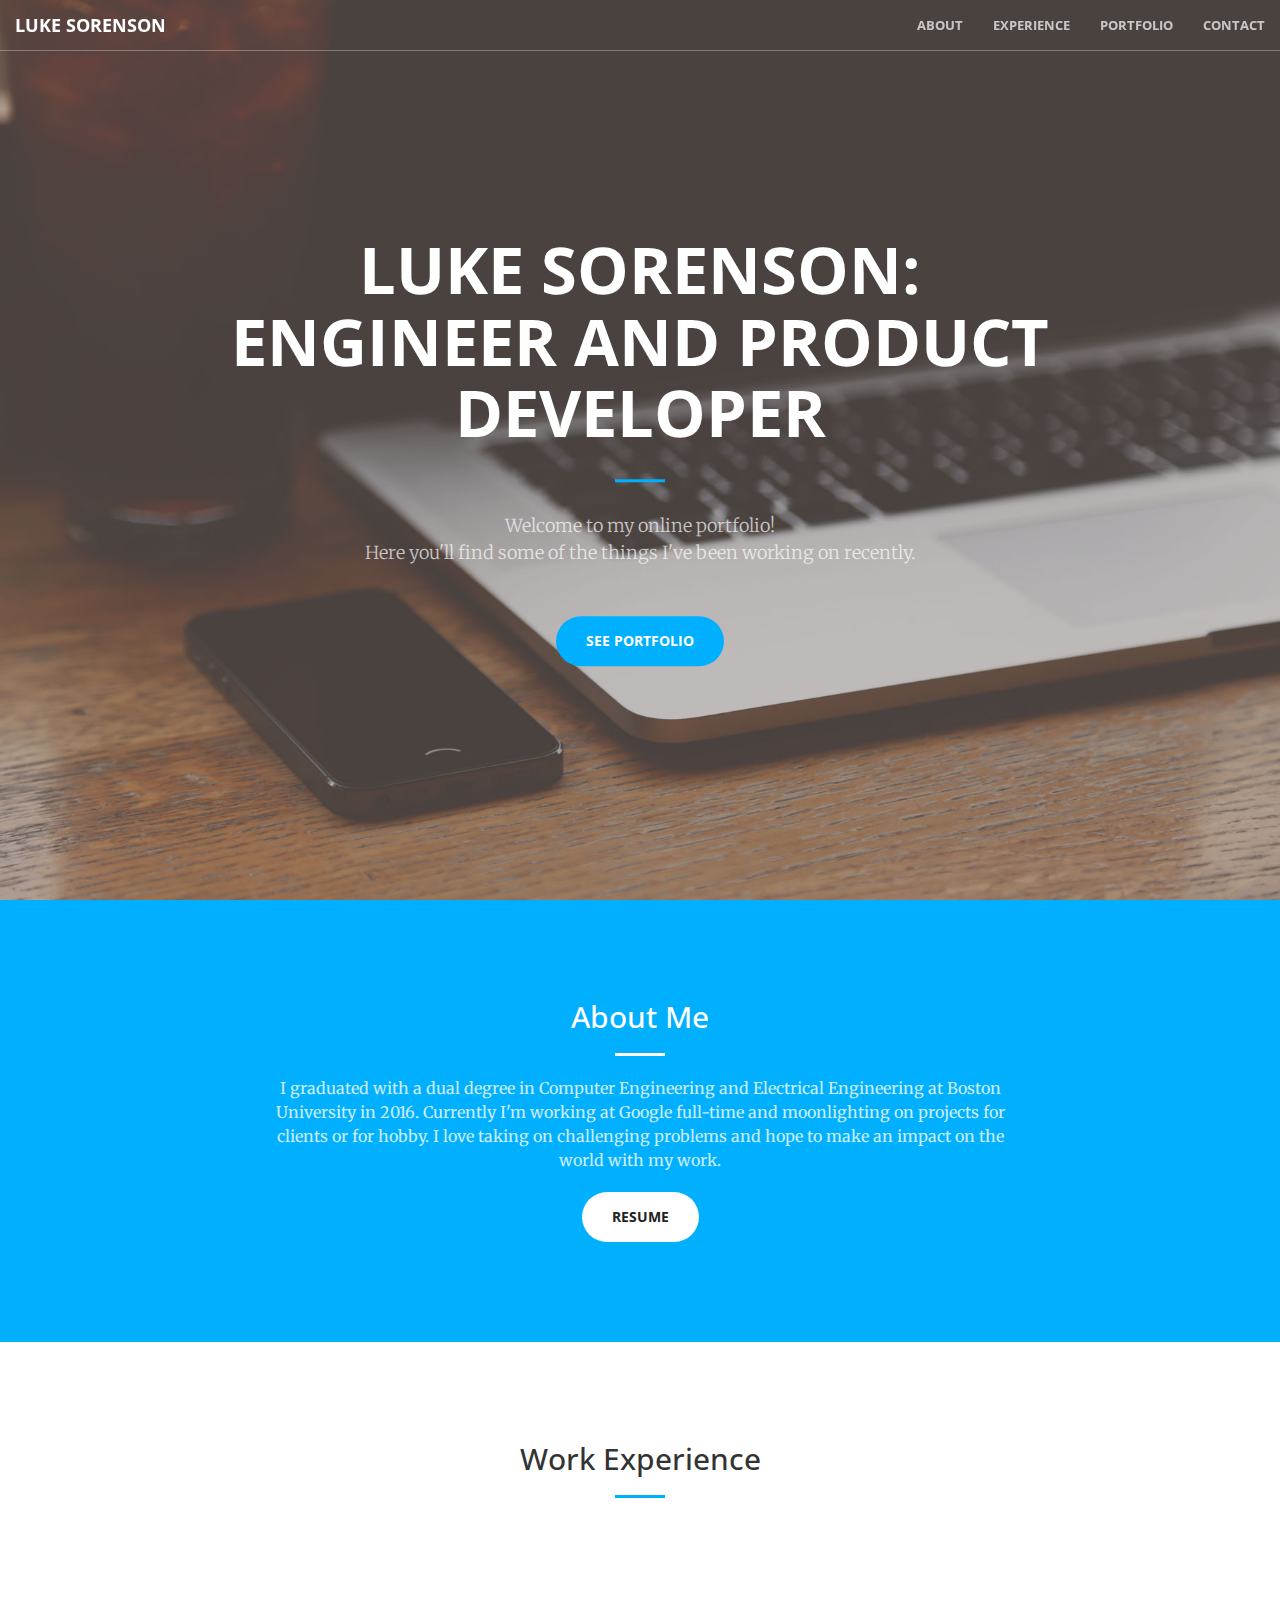
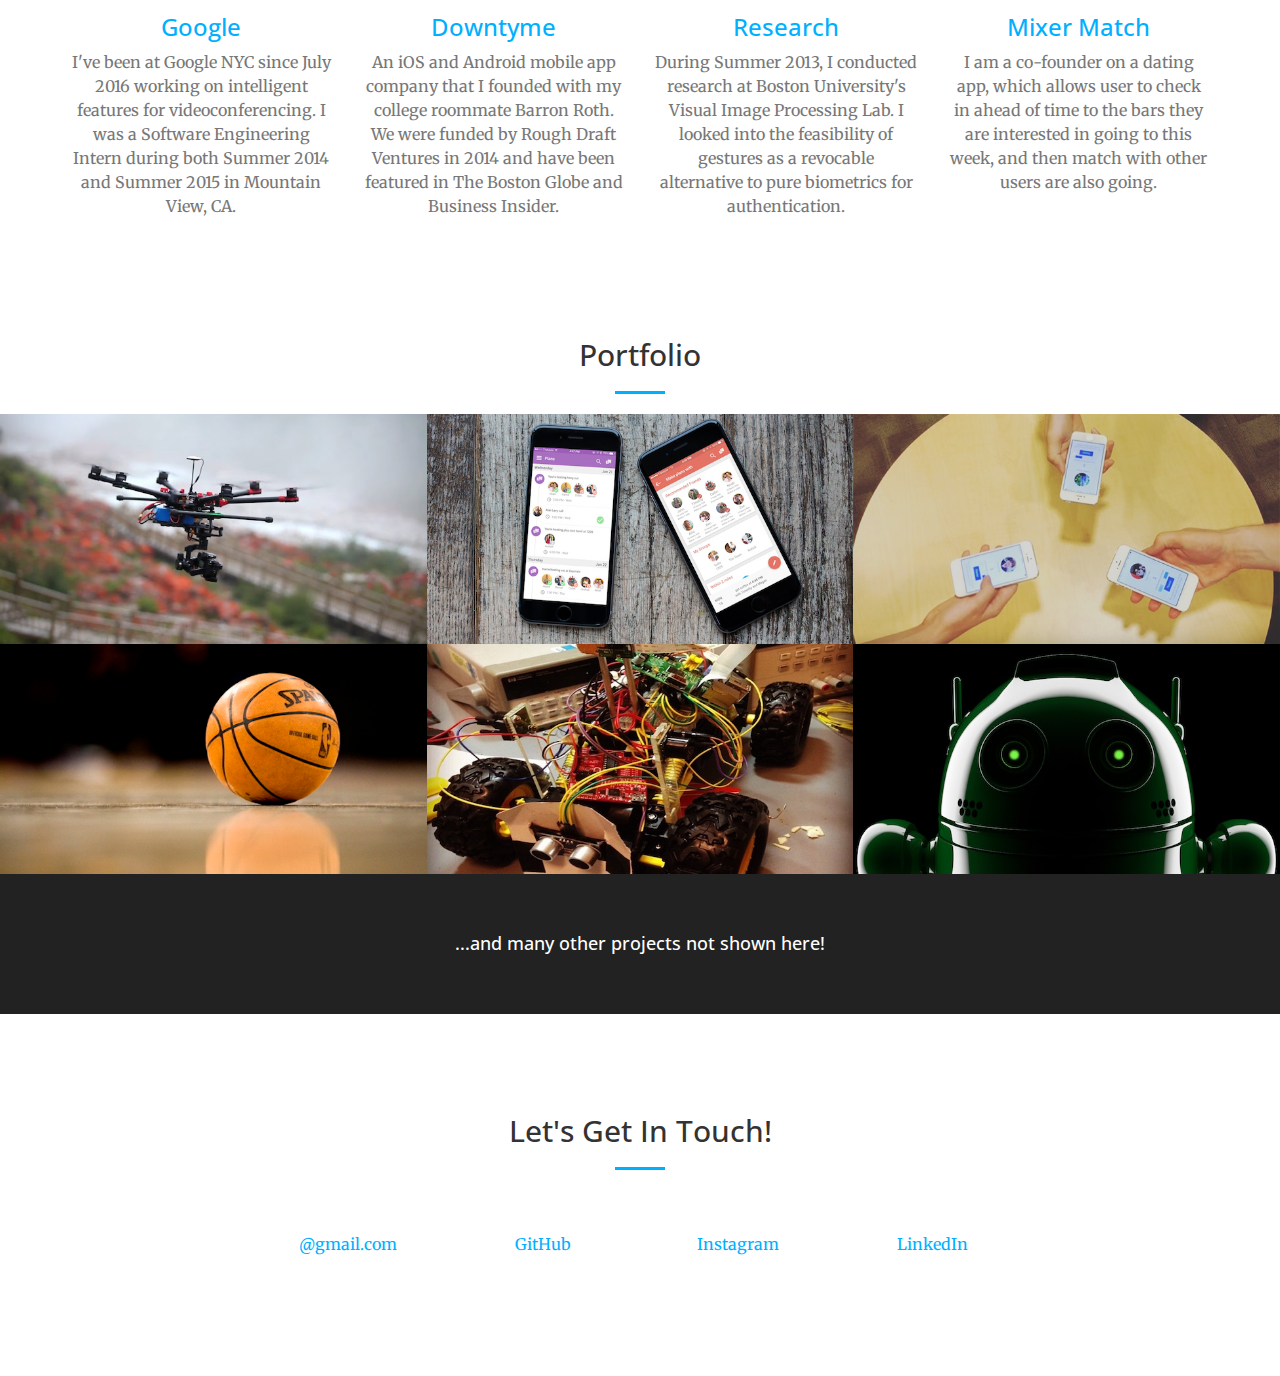
<file: index.html>
<!DOCTYPE html>
<html lang="en">

<head>

    <meta charset="utf-8">
    <meta http-equiv="X-UA-Compatible" content="IE=edge">
    <meta name="viewport" content="width=device-width, initial-scale=1">
    <meta name="description" content="">
    <meta name="author" content="">

    <title>Luke Sorenson</title>

    <!-- Bootstrap Core CSS -->
    <link rel="stylesheet" href="css/bootstrap.min.css" type="text/css">

    <!-- Custom Fonts -->
    <link href='http://fonts.googleapis.com/css?family=Open+Sans:300italic,400italic,600italic,700italic,800italic,400,300,600,700,800' rel='stylesheet' type='text/css'>
    <link href='http://fonts.googleapis.com/css?family=Merriweather:400,300,300italic,400italic,700,700italic,900,900italic' rel='stylesheet' type='text/css'>
    <link rel="stylesheet" href="font-awesome/css/font-awesome.min.css" type="text/css">

    <!-- Plugin CSS -->
    <link rel="stylesheet" href="css/animate.min.css" type="text/css">

    <!-- Custom CSS -->
    <link rel="stylesheet" href="css/creative.css" type="text/css">

    <!-- HTML5 Shim and Respond.js IE8 support of HTML5 elements and media queries -->
    <!-- WARNING: Respond.js doesn't work if you view the page via file:// -->
    <!--[if lt IE 9]>
        <script src="https://oss.maxcdn.com/libs/html5shiv/3.7.0/html5shiv.js"></script>
        <script src="https://oss.maxcdn.com/libs/respond.js/1.4.2/respond.min.js"></script>
    <![endif]-->

</head>

<body id="page-top">

    <nav id="mainNav" class="navbar navbar-default navbar-fixed-top">
        <div class="container-fluid">
            <!-- Brand and toggle get grouped for better mobile display -->
            <div class="navbar-header">
                <button type="button" class="navbar-toggle collapsed" data-toggle="collapse" data-target="#bs-example-navbar-collapse-1">
                    <span class="sr-only">Toggle navigation</span>
                    <span class="icon-bar"></span>
                    <span class="icon-bar"></span>
                    <span class="icon-bar"></span>
                </button>
                <a class="navbar-brand page-scroll" href="#page-top">Luke Sorenson</a>
            </div>

            <!-- Collect the nav links, forms, and other content for toggling -->
            <div class="collapse navbar-collapse" id="bs-example-navbar-collapse-1">
                <ul class="nav navbar-nav navbar-right">
                    <li>
                        <a class="page-scroll" href="#about">About</a>
                    </li>
                    <li>
                        <a class="page-scroll" href="#experience">Experience</a>
                    </li>
                    <li>
                        <a class="page-scroll" href="#portfolio">Portfolio</a>
                    </li>
                    <li>
                        <a class="page-scroll" href="#contact">Contact</a>
                    </li>
                </ul>
            </div>
            <!-- /.navbar-collapse -->
        </div>
        <!-- /.container-fluid -->
    </nav>

    <header>
        <div class="header-content">
            <div class="header-content-inner">
                <h1>Luke Sorenson:<br>Engineer and Product Developer</h1>
                <hr>
                <p>Welcome to my online portfolio! <br>Here you'll find some of the things I've been working on recently.</p>
                <a href="#about" class="btn btn-primary btn-xl page-scroll">See Portfolio</a>
            </div>
        </div>
    </header>

    <section class="bg-primary" id="about">
        <div class="container">
            <div class="row">
                <div class="col-lg-8 col-lg-offset-2 text-center">
                    <h2 class="section-heading">About Me</h2>
                    <hr class="light">
                    <p class="text-faded">I graduated with a dual degree in Computer Engineering and Electrical Engineering at Boston University in 2016. 
                    Currently I'm working at Google full-time and moonlighting on projects for clients or for hobby. 
                    I love taking on challenging problems and hope to make an impact on the world with my work.</p>
                    <a href="downloads/LukeSorensonResume.pdf" class="btn btn-default btn-xl">Resume</a>
                </div>
            </div>
        </div>
    </section>

    <section id="experience">
        <div class="container">
            <div class="row">
                <div class="col-lg-12 text-center">
                    <h2 class="section-heading">Work Experience</h2>
                    <hr class="primary">
                </div>
            </div>
        </div>
        <div class="container">
            <div class="row">
                <div class="col-lg-3 col-md-6 text-center">
                    <div class="service-box">
                        <i class="fa fa-4x fa-google wow bounceIn text-primary"></i>
                        <h3><a href="http://www.google.com/about/careers/lifeatgoogle/inside-google-a-look-at-its-nyc-office.html">
                            Google</a></h3>
                        <p class="text-muted">I've been at Google NYC since July 2016 working on intelligent features for videoconferencing.
                            I was a Software Engineering Intern during both Summer 2014 and Summer 2015 in
                            Mountain View, CA.</p>
                    </div>
                </div>
                <div class="col-lg-3 col-md-6 text-center">
                    <div class="service-box">
                        <i class="fa fa-4x fa-clock-o wow bounceIn text-primary" data-wow-delay=".1s"></i>
                        <h3><a href="http://downty.me">Downtyme</a></h3>
                        <p class="text-muted">An iOS and Android mobile app company that I founded with my college roommate Barron Roth.
                            We were funded by Rough Draft Ventures in 2014 and have been featured in
                            The Boston Globe and Business Insider.</p>
                    </div>
                </div>
                <div class="col-lg-3 col-md-6 text-center">
                    <div class="service-box">
                        <i class="fa fa-4x fa-newspaper-o wow bounceIn text-primary" data-wow-delay=".2s"></i>
                        <h3><a href="http://www.bu.edu/ece/undergraduate/undergraduate-research/luke/">Research</a></h3>
                        <p class="text-muted">During Summer 2013, I conducted research at Boston University's Visual Image Processing Lab.
                            I looked into the feasibility of gestures as a revocable alternative to pure biometrics for authentication.</p>
                    </div>
                </div>
                <div class="col-lg-3 col-md-6 text-center">
                    <div class="service-box">
                        <i class="fa fa-4x fa-map-marker wow bounceIn text-primary" data-wow-delay=".3s"></i>
                        <h3><a href="http://www.mixermatch.co/">Mixer Match</a></h3>
                        <p class="text-muted">I am a co-founder on a dating app, which allows user to check in ahead of time to the bars they
                            are interested in going to this week, and then match with other users are also going.</p>
                    </div>
                </div>
            </div>
        </div>
    </section>

    <section class="no-padding" id="portfolio">
        <div class="container">
            <div class="row">
                <div class="col-lg-12 text-center">
                    <p></p>
                    <h2 class="section-heading">Portfolio</h2>
                    <hr class="primary">
                </div>
            </div>
        </div>
        <div class="container-fluid">
            <div class="row no-gutter">
                <div class="col-lg-4 col-sm-6">
                    <a href="https://docs.google.com/presentation/d/1m-4z5V97Sh_7U5tH1EZ2aW-wFjuj3_wzcdXpw5JbuuU/edit?usp=sharing" class="portfolio-box">
                        <img src="img/portfolio/girodicer.jpg" class="img-responsive" alt="">
                        <div class="portfolio-box-caption">
                            <div class="portfolio-box-caption-content">
                                <div class="project-category text-faded">
                                    Girodicer
                                </div>
                                <div class="project-name">
                                    An autonomous drone designed to alleviate ice dam woes. View the presentation.
                                </div>
                            </div>
                        </div>
                    </a>
                </div>
                <div class="col-lg-4 col-sm-6">
                    <a href="https://www.youtube.com/watch?v=Ps5rhldiA8A" class="portfolio-box">
                        <img src="img/portfolio/downtyme.jpg" class="img-responsive" alt="">
                        <div class="portfolio-box-caption">
                            <div class="portfolio-box-caption-content">
                                <div class="project-category text-faded">
                                    Downtyme
                                </div>
                                <div class="project-name">
                                    An iOS and Android app for making plans with nearby friends. Learn more.
                                </div>
                            </div>
                        </div>
                    </a>
                </div>
                <div class="col-lg-4 col-sm-6">
                    <a href="https://www.youtube.com/watch?v=xJHXLNfmiZc" class="portfolio-box">
                        <img src="img/portfolio/mixr.jpg" class="img-responsive" alt="">
                        <div class="portfolio-box-caption">
                            <div class="portfolio-box-caption-content">
                                <div class="project-category text-faded">
                                    mixr
                                </div>
                                <div class="project-name">
                                    A top seven hackathon project at LAHacks 2014. Watch the video.
                                </div>
                            </div>
                        </div>
                    </a>
                </div>

                <div class="col-lg-4 col-sm-6">
                    <a href="https://docs.google.com/presentation/d/1QCQNjiOE7xjir3kAQD0TrVY27J1g_7Zn163EpeqSfjQ/edit?usp=sharing" class="portfolio-box">
                        <img src="img/portfolio/nbavision.jpg" class="img-responsive" alt="">
                        <div class="portfolio-box-caption">
                            <div class="portfolio-box-caption-content">
                                <div class="project-category text-faded">
                                    NBA Vision
                                </div>
                                <div class="project-name">
                                    Applying Computer Vision techniques to raw NBA television footage. View the presentation.
                                </div>
                            </div>
                        </div>
                    </a>
                </div>
                <div class="col-lg-4 col-sm-6">
                    <a href="https://www.youtube.com/watch?v=MP4LB2NcReY" class="portfolio-box">
                        <img src="img/portfolio/simv.jpg" class="img-responsive" alt="">
                        <div class="portfolio-box-caption">
                            <div class="portfolio-box-caption-content">
                                <div class="project-category text-faded">
                                    SIM-V
                                </div>
                                <div class="project-name">
                                    Self-driving indoor mapping vehicle. Watch the video.
                                </div>
                            </div>
                        </div>
                    </a>
                </div>
                <div class="col-lg-4 col-sm-6">
                    <a href="https://docs.google.com/presentation/d/1tFi1VRoU5_rISXVI9L62C2YKv5dwmhEyRmnwYRg2dGk/edit?usp=sharing" class="portfolio-box">
                        <img src="img/portfolio/apekit.jpg" class="img-responsive" alt="">
                        <div class="portfolio-box-caption">
                            <div class="portfolio-box-caption-content">
                                <div class="project-category text-faded">
                                    apekit
                                </div>
                                <div class="project-name">
                                    Android app vulnerability analysis pipeline. View the presentation.
                                </div>
                            </div>
                        </div>
                    </a>
                </div>
            </div>
        </div>
    </section>

    <aside class="bg-dark">
        <div class="container text-center">
            <div class="call-to-action">
                <h4>...and many other projects not shown here!</h4>
                <!-- <a href="#" class="btn btn-default btn-xl wow tada">Download Now!</a> -->
            </div>
        </div>
    </aside>

    <section id="contact">
        <div class="container">
            <div class="row">
                <div class="col-lg-8 col-lg-offset-2 text-center">
                    <h2 class="section-heading">Let's Get In Touch!</h2>
                    <hr class="primary">
                    <p></p>
                </div>
                <div class="col-lg-2 col-lg-offset-2 text-center">
                    <i class="fa fa-envelope-o fa-3x wow bounceIn"></i>
                    <p><a href="mailto:lukeasorenson@gmail.com">@gmail.com</a></p>
                </div>
                <div class="col-lg-2 text-center">
                    <i class="fa fa-github-square fa-3x wow bounceIn" data-wow-delay=".1s"></i>
                    <p><a href="https://github.com/lasoren/">GitHub</a></p>
                </div>
                <div class="col-lg-2 text-center">
                    <i class="fa fa-instagram fa-3x wow bounceIn" data-wow-delay=".2s"></i>
                    <p><a href="http://instagram.com/lukesoren/">Instagram</a></p>
                </div>
                <div class="col-lg-2 text-center">
                    <i class="fa fa-linkedin-square fa-3x wow bounceIn" data-wow-delay=".3s"></i>
                    <p><a href="https://www.linkedin.com/pub/luke-sorenson/59/555/804">LinkedIn</a></p>
                </div>
            </div>
        </div>
    </section>

    <!-- jQuery -->
    <script src="js/jquery.js"></script>

    <!-- Bootstrap Core JavaScript -->
    <script src="js/bootstrap.min.js"></script>

    <!-- Plugin JavaScript -->
    <script src="js/jquery.easing.min.js"></script>
    <script src="js/jquery.fittext.js"></script>
    <script src="js/wow.min.js"></script>

    <!-- Custom Theme JavaScript -->
    <script src="js/creative.js"></script>

</body>

</html>
</file>
<file: css/creative.css>
/*!
 * Start Bootstrap - Creative Bootstrap Theme (http://startbootstrap.com)
 * Code licensed under the Apache License v2.0.
 * For details, see http://www.apache.org/licenses/LICENSE-2.0.
 */

html,
body {
    width: 100%;
    height: 100%;
}

body {
    font-family: Merriweather,'Helvetica Neue',Arial,sans-serif;
}

hr {
    max-width: 50px;
    border-color: #00B0FF;
    border-width: 3px;
}

hr.light {
    border-color: #fff;
}

a {
    color: #00B0FF;
    -webkit-transition: all .35s;
    -moz-transition: all .35s;
    transition: all .35s;
}

a:hover,
a:focus {
    color: #0091EA;
}

h1,
h2,
h3,
h4,
h5,
h6 {
    font-family: 'Open Sans','Helvetica Neue',Arial,sans-serif;
}

p {
    margin-bottom: 20px;
    font-size: 16px;
    line-height: 1.5;
}

.bg-primary {
    background-color: #00B0FF;
}

.bg-dark {
    color: #fff;
    background-color: #222;
}

.text-faded {
    color: rgba(255,255,255,.8);
}

section {
    padding: 100px 0;
}

aside {
    padding: 50px 0;
}

.no-padding {
    padding: 0;
}

.navbar-default {
    border-color: rgba(34,34,34,.05);
    font-family: 'Open Sans','Helvetica Neue',Arial,sans-serif;
    background-color: #fff;
    -webkit-transition: all .35s;
    -moz-transition: all .35s;
    transition: all .35s;
}

.navbar-default .navbar-header .navbar-brand {
    text-transform: uppercase;
    font-family: 'Open Sans','Helvetica Neue',Arial,sans-serif;
    font-weight: 700;
    color: #00B0FF;
}

.navbar-default .navbar-header .navbar-brand:hover,
.navbar-default .navbar-header .navbar-brand:focus {
    color: #0091EA;
}

.navbar-default .nav > li>a,
.navbar-default .nav>li>a:focus {
    text-transform: uppercase;
    font-size: 13px;
    font-weight: 700;
    color: #222;
}

.navbar-default .nav > li>a:hover,
.navbar-default .nav>li>a:focus:hover {
    color: #00B0FF;
}

.navbar-default .nav > li.active>a,
.navbar-default .nav>li.active>a:focus {
    color: #00B0FF!important;
    background-color: transparent;
}

.navbar-default .nav > li.active>a:hover,
.navbar-default .nav>li.active>a:focus:hover {
    background-color: transparent;
}

@media(min-width:768px) {
    .navbar-default {
        border-color: rgba(255,255,255,.3);
        background-color: transparent;
    }

    .navbar-default .navbar-header .navbar-brand {
        color: rgba(255,255,255,.7);
    }

    .navbar-default .navbar-header .navbar-brand:hover,
    .navbar-default .navbar-header .navbar-brand:focus {
        color: #fff;
    }

    .navbar-default .nav > li>a,
    .navbar-default .nav>li>a:focus {
        color: rgba(255,255,255,.7);
    }

    .navbar-default .nav > li>a:hover,
    .navbar-default .nav>li>a:focus:hover {
        color: #fff;
    }

    .navbar-default.affix {
        border-color: rgba(34,34,34,.05);
        background-color: #fff;
    }

    .navbar-default.affix .navbar-header .navbar-brand {
        font-size: 14px;
        color: #00B0FF;
    }

    .navbar-default.affix .navbar-header .navbar-brand:hover,
    .navbar-default.affix .navbar-header .navbar-brand:focus {
        color: #0091EA;
    }

    .navbar-default.affix .nav > li>a,
    .navbar-default.affix .nav>li>a:focus {
        color: #222;
    }

    .navbar-default.affix .nav > li>a:hover,
    .navbar-default.affix .nav>li>a:focus:hover {
        color: #00B0FF;
    }
}

header {
    position: relative;
    width: 100%;
    min-height: auto;
    text-align: center;
    color: #fff;
    background-image: url(../img/header.jpg);
    background-position: center;
    -webkit-background-size: cover;
    -moz-background-size: cover;
    background-size: cover;
    -o-background-size: cover;
}

header .header-content {
    position: relative;
    width: 100%;
    padding: 100px 15px;
    text-align: center;
}

header .header-content .header-content-inner h1 {
    margin-top: 0;
    margin-bottom: 0;
    text-transform: uppercase;
    font-weight: 700;
}

header .header-content .header-content-inner hr {
    margin: 30px auto;
}

header .header-content .header-content-inner p {
    margin-bottom: 50px;
    font-size: 16px;
    font-weight: 300;
    color: rgba(255,255,255,.7);
}

@media(min-width:768px) {
    header {
        min-height: 100%;
    }

    header .header-content {
        position: absolute;
        top: 50%;
        padding: 0 50px;
        -webkit-transform: translateY(-50%);
        -ms-transform: translateY(-50%);
        transform: translateY(-50%);
    }

    header .header-content .header-content-inner {
        margin-right: auto;
        margin-left: auto;
        max-width: 1000px;
    }

    header .header-content .header-content-inner p {
        margin-right: auto;
        margin-left: auto;
        max-width: 80%;
        font-size: 18px;
    }
}

.section-heading {
    margin-top: 0;
}

.service-box {
    margin: 50px auto 0;
    max-width: 400px;
}

@media(min-width:992px) {
    .service-box {
        margin: 20px auto 0;
    }
}

.service-box p {
    margin-bottom: 0;
}

.portfolio-box {
    display: block;
    position: relative;
    margin: 0 auto;
    max-width: 650px;
}

.portfolio-box .portfolio-box-caption {
    display: block;
    position: absolute;
    bottom: 0;
    width: 100%;
    height: 100%;
    text-align: center;
    color: #fff;
    opacity: 0;
    background: rgba(0,176,255,.9);
    -webkit-transition: all .35s;
    -moz-transition: all .35s;
    transition: all .35s;
}

.portfolio-box .portfolio-box-caption .portfolio-box-caption-content {
    position: absolute;
    top: 50%;
    width: 100%;
    text-align: center;
    transform: translateY(-50%);
}

.portfolio-box .portfolio-box-caption .portfolio-box-caption-content .project-category,
.portfolio-box .portfolio-box-caption .portfolio-box-caption-content .project-name {
    padding: 0 15px;
    font-family: 'Open Sans','Helvetica Neue',Arial,sans-serif;
}

.portfolio-box .portfolio-box-caption .portfolio-box-caption-content .project-category {
    text-transform: uppercase;
    font-size: 14px;
    font-weight: 600;
}

.portfolio-box .portfolio-box-caption .portfolio-box-caption-content .project-name {
    font-size: 18px;
}

.portfolio-box:hover .portfolio-box-caption {
    opacity: 1;
}

@media(min-width:768px) {
    .portfolio-box .portfolio-box-caption .portfolio-box-caption-content .project-category {
        font-size: 16px;
    }

    .portfolio-box .portfolio-box-caption .portfolio-box-caption-content .project-name {
        font-size: 22px;
    }
}

.call-to-action h2 {
    margin: 0 auto 20px;
}

.text-primary {
    color: #00B0FF;
}

.no-gutter > [class*=col-] {
    padding-right: 0;
    padding-left: 0;
}

.btn-default {
    border-color: #fff;
    color: #222;
    background-color: #fff;
    -webkit-transition: all .35s;
    -moz-transition: all .35s;
    transition: all .35s;
}

.btn-default:hover,
.btn-default:focus,
.btn-default.focus,
.btn-default:active,
.btn-default.active,
.open > .dropdown-toggle.btn-default {
    border-color: #ededed;
    color: #222;
    background-color: #f2f2f2;
}

.btn-default:active,
.btn-default.active,
.open > .dropdown-toggle.btn-default {
    background-image: none;
}

.btn-default.disabled,
.btn-default[disabled],
fieldset[disabled] .btn-default,
.btn-default.disabled:hover,
.btn-default[disabled]:hover,
fieldset[disabled] .btn-default:hover,
.btn-default.disabled:focus,
.btn-default[disabled]:focus,
fieldset[disabled] .btn-default:focus,
.btn-default.disabled.focus,
.btn-default[disabled].focus,
fieldset[disabled] .btn-default.focus,
.btn-default.disabled:active,
.btn-default[disabled]:active,
fieldset[disabled] .btn-default:active,
.btn-default.disabled.active,
.btn-default[disabled].active,
fieldset[disabled] .btn-default.active {
    border-color: #fff;
    background-color: #fff;
}

.btn-default .badge {
    color: #fff;
    background-color: #222;
}

.btn-primary {
    border-color: #00B0FF;
    color: #fff;
    background-color: #00B0FF;
    -webkit-transition: all .35s;
    -moz-transition: all .35s;
    transition: all .35s;
}

.btn-primary:hover,
.btn-primary:focus,
.btn-primary.focus,
.btn-primary:active,
.btn-primary.active,
.open > .dropdown-toggle.btn-primary {
    border-color: #0091EA;
    color: #fff;
    background-color: #0091EA;
}

.btn-primary:active,
.btn-primary.active,
.open > .dropdown-toggle.btn-primary {
    background-image: none;
}

.btn-primary.disabled,
.btn-primary[disabled],
fieldset[disabled] .btn-primary,
.btn-primary.disabled:hover,
.btn-primary[disabled]:hover,
fieldset[disabled] .btn-primary:hover,
.btn-primary.disabled:focus,
.btn-primary[disabled]:focus,
fieldset[disabled] .btn-primary:focus,
.btn-primary.disabled.focus,
.btn-primary[disabled].focus,
fieldset[disabled] .btn-primary.focus,
.btn-primary.disabled:active,
.btn-primary[disabled]:active,
fieldset[disabled] .btn-primary:active,
.btn-primary.disabled.active,
.btn-primary[disabled].active,
fieldset[disabled] .btn-primary.active {
    border-color: #00B0FF;
    background-color: #00B0FF;
}

.btn-primary .badge {
    color: #00B0FF;
    background-color: #fff;
}

.btn {
    border: 0;
    border-radius: 300px;
    text-transform: uppercase;
    font-family: 'Open Sans','Helvetica Neue',Arial,sans-serif;
    font-weight: 700;
}

.btn-xl {
    padding: 15px 30px;
}

::-moz-selection {
    text-shadow: none;
    color: #fff;
    background: #222;
}

::selection {
    text-shadow: none;
    color: #fff;
    background: #222;
}

img::selection {
    color: #fff;
    background: 0 0;
}

img::-moz-selection {
    color: #fff;
    background: 0 0;
}

body {
    webkit-tap-highlight-color: #222;
}
</file>
